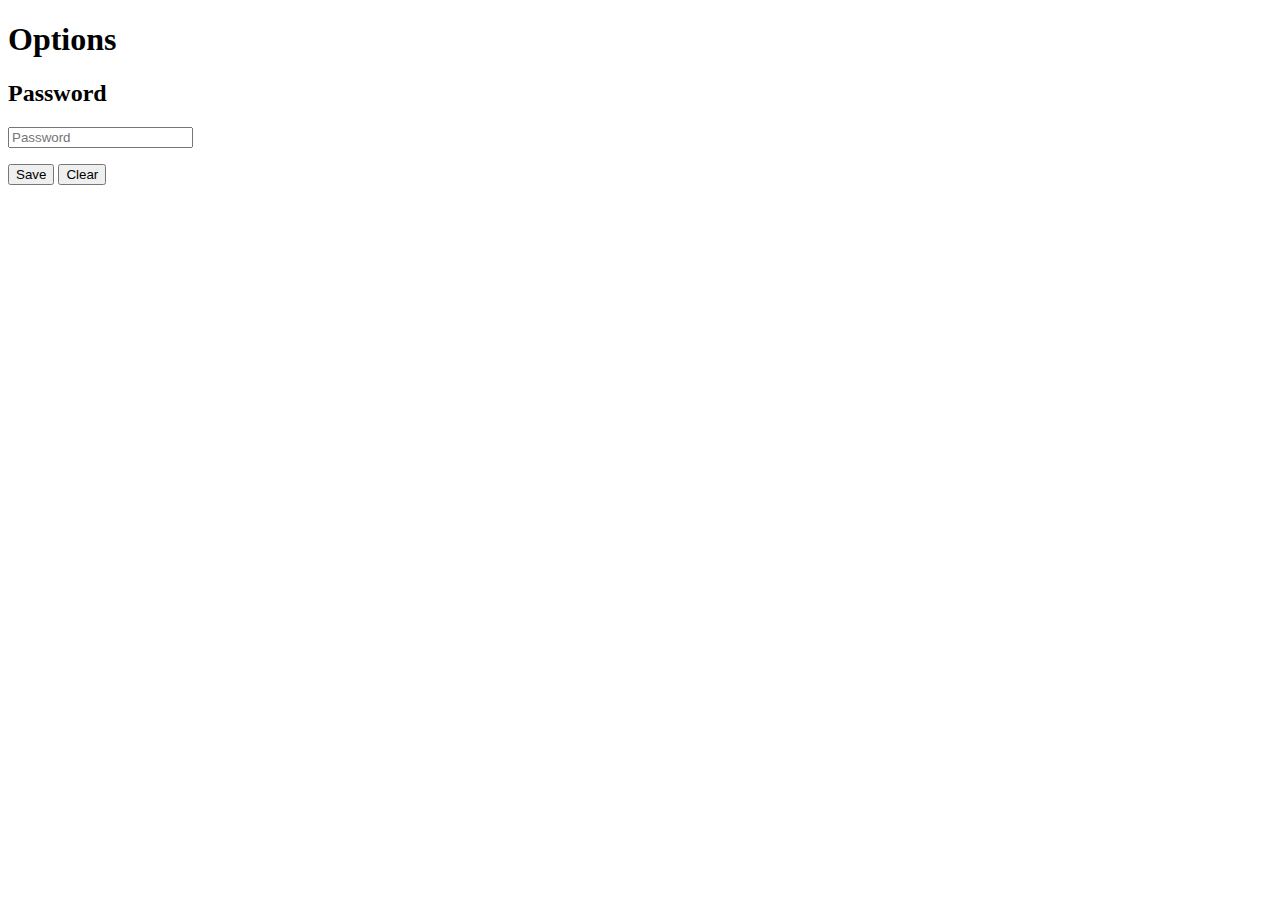
<file: src/options/index.html>
<!DOCTYPE html>
<html lang="en">

<head>
  <meta charset="UTF-8">
  <meta name="viewport" content="width=device-width, initial-scale=1.0">
  <title>Chrome Lock - Options</title>
</head>

<body>
  <h1>Options</h1>
  <h2>Password</h2>
  <p><input type="password" id="password" placeholder="Password" /></p>
  <p>
    <button id="saveBtn">Save</button>
    <button id="clearBtn">Clear</button>
  </p>

  <script type="module" src="index.js"></script>
</body>

</html>
</file>
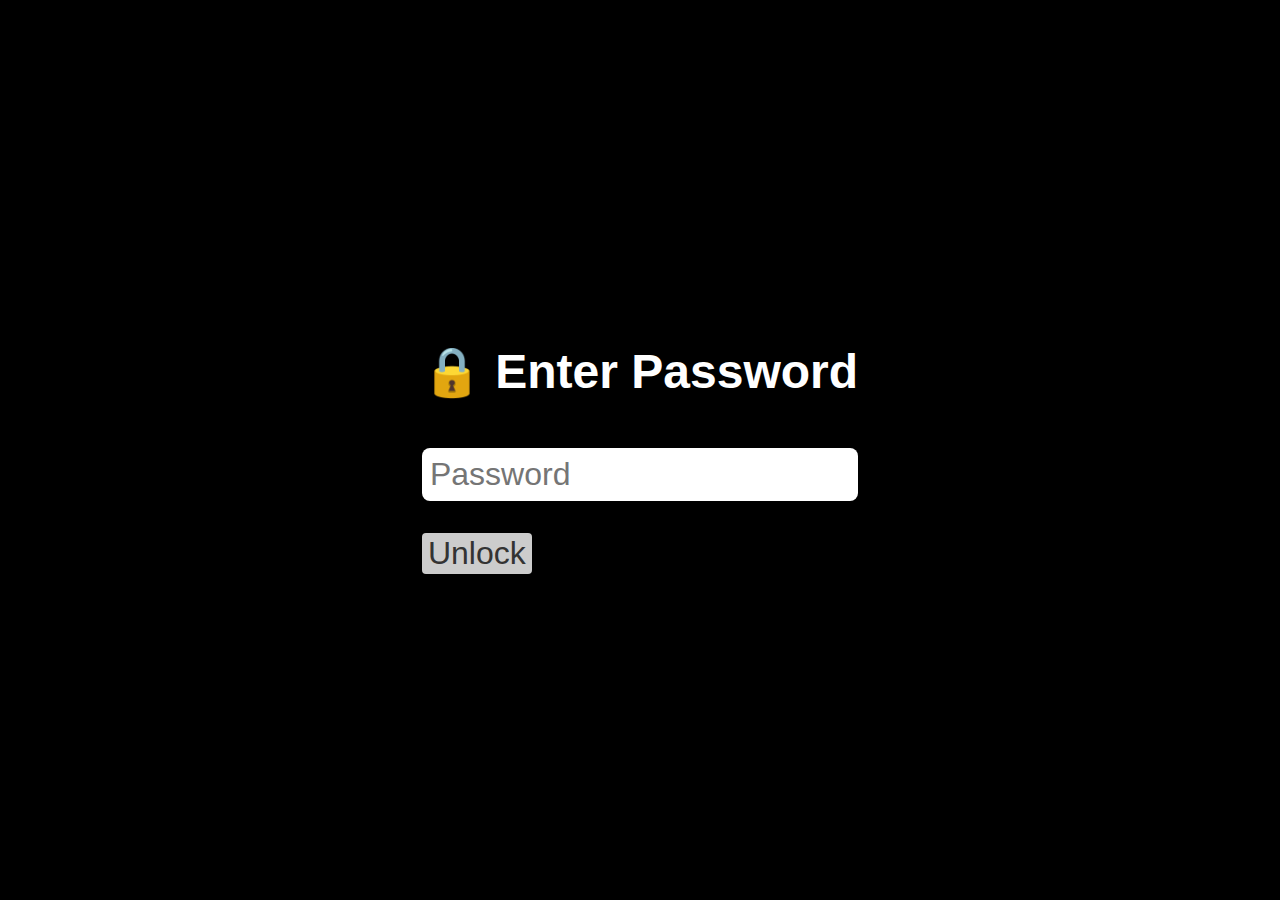
<file: src/assets/lock/index.html>
<!DOCTYPE html>
<html lang="en">

<head>
  <meta charset="UTF-8">
  <meta name="viewport" content="width=device-width, initial-scale=1.0">
  <title>🔒 Chrome Lock</title>
  <link rel="stylesheet" href="index.css">
</head>

<body>
  <div id="chromeLock_PasswordForm">
    <div class="container">
      <h1>🔒 Enter Password</h1>
      <p><input type="password" id="password" placeholder="Password" /></p>
      <p><button id="submitBtn">Unlock</button></p>
    </div>
  </div>
  <script type="module" src="index.mjs"></script>
</body>

</html>
</file>
<file: src/assets/lock/index.css>
#chromeLock_PasswordForm {
  position: fixed;
  left: 0;
  right: 0;
  top: 0;
  bottom: 0;
  background: black;

  font-family: Arial, Helvetica, sans-serif;

  display: flex;
  flex-direction: column;
  align-items: center;
  justify-content: center;

  .container {
    display: flex;
    flex-direction: column;
    align-items: flex-start;

    h1 {
      font-size: 3em;
      color: white !important;
    }

    input {
      font-size: 2em;
      padding: 8px;
      border: none;
      border-radius: 8px;
    }

    button {
      background: #ccc;
      padding: 2px 6px;
      border: none;
      border-radius: 4px;
      color: #333;
      font-size: 2em;
    }
  }
}
</file>
